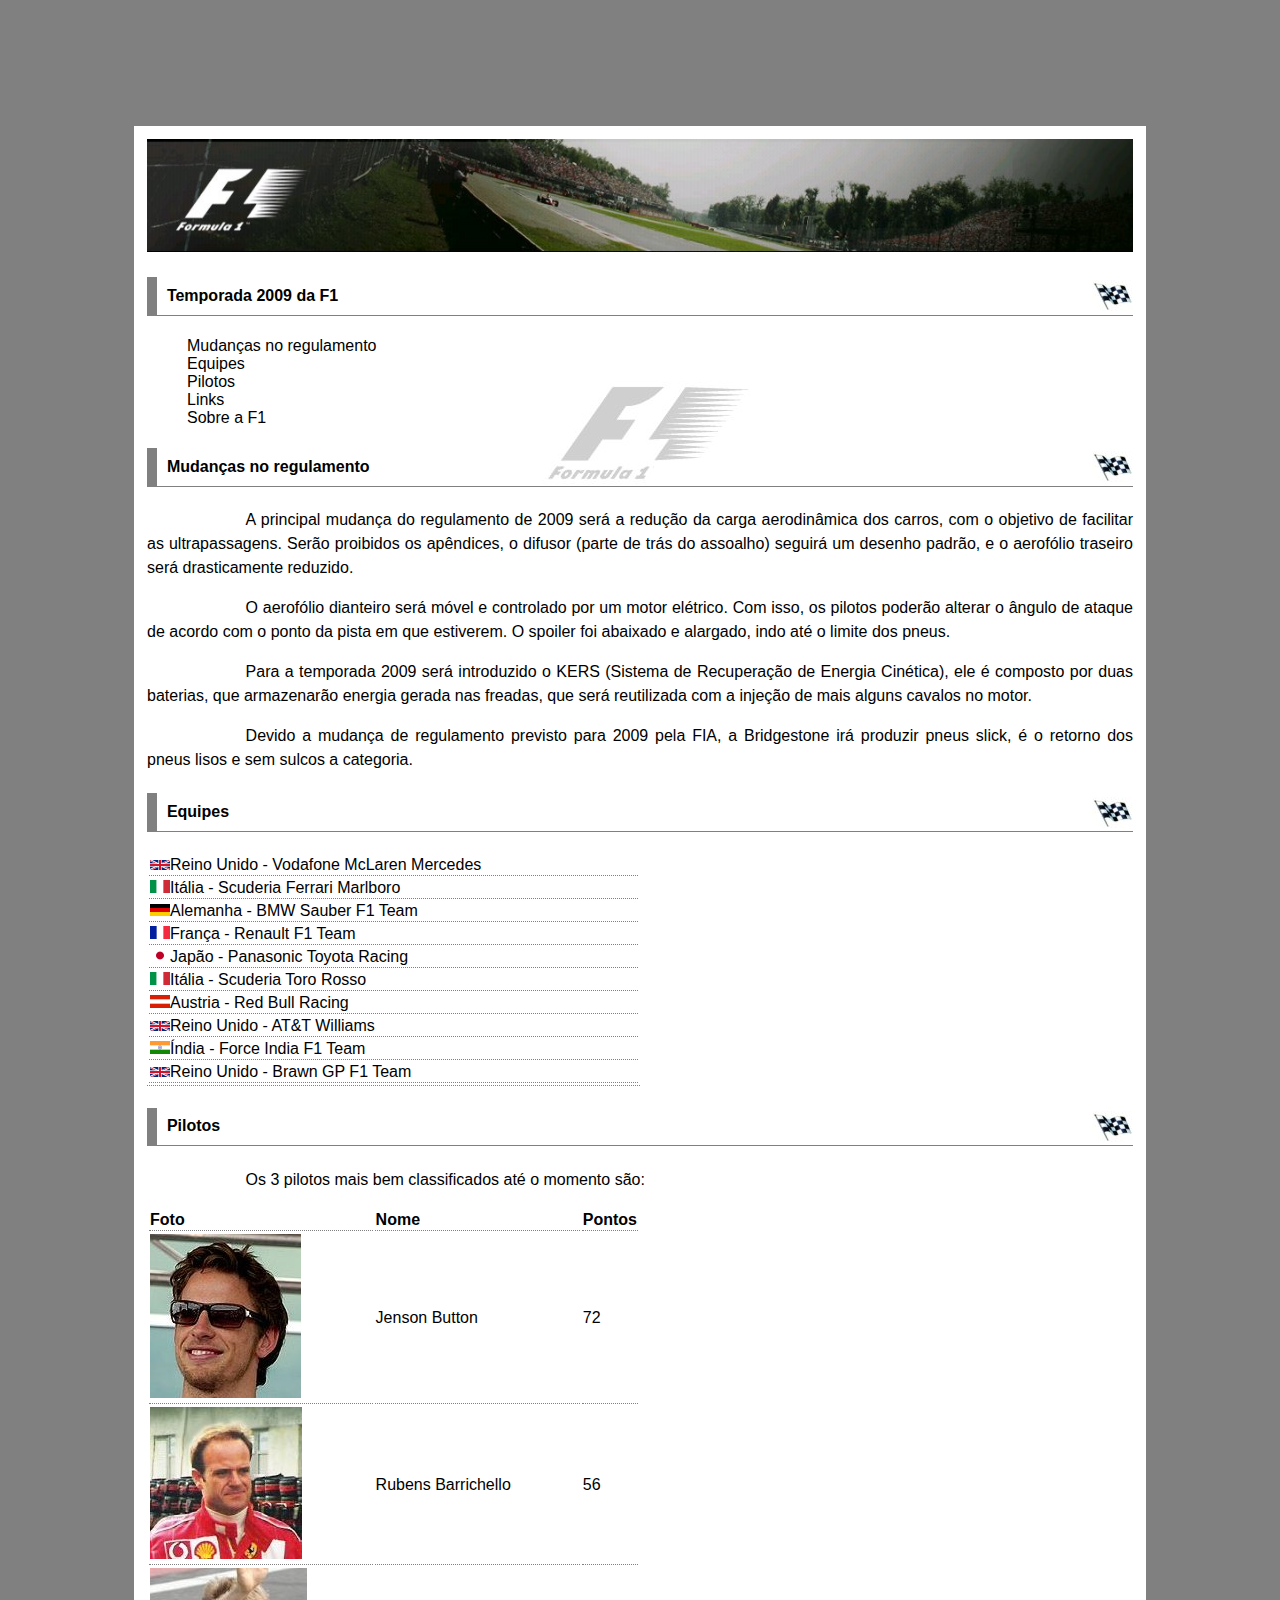
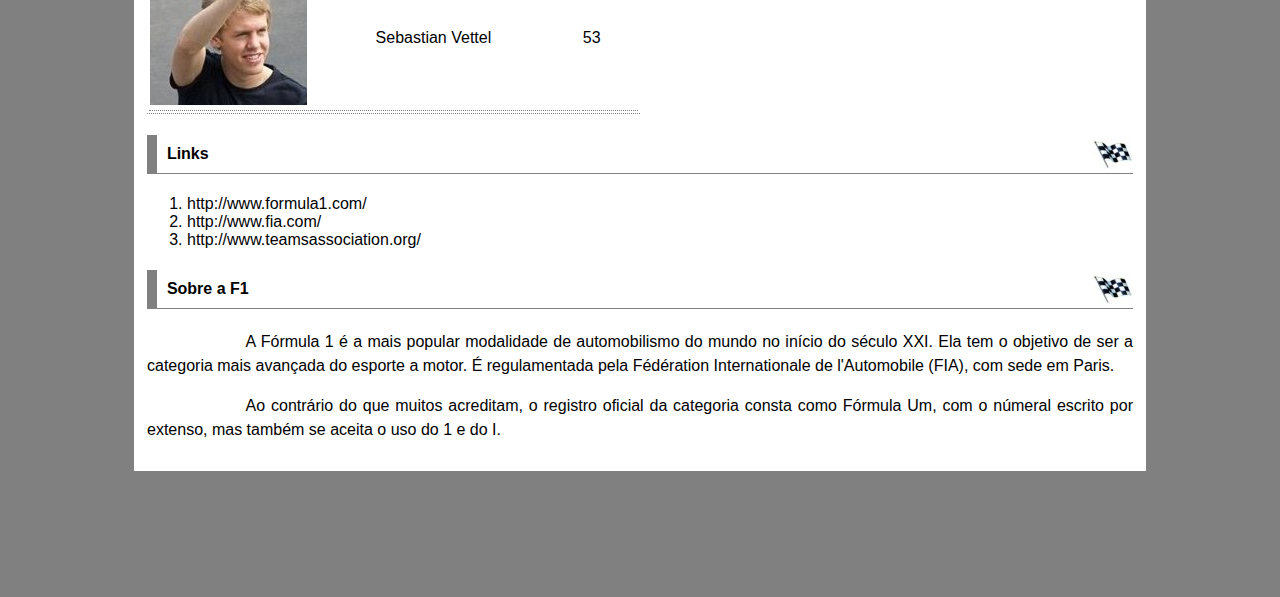
<file: Atividade 2- página Fórmula 1/index.html>
<!DOCTYPE html>
<html lang="pt-br">

<head>
    <meta charset="UTF-8">
    <meta http-equiv="X-UA-Compatible" content="IE=edge">
    <meta name="viewport" content="width=device-width, initial-scale=1.0">
    <link rel="stylesheet" href="stylo.css"> <!--ligando arquivo html ao arquivo css-->
    <title>Fórmula 1</title>
</head>

<body>
    <!-- todo o conteúdo está dentro de uma div class "container" -->
    <div class="container">
        <!--início do cabeçalho-->
        <header>
            <img class="imagem-topo" src="imagens/titulo-f1.jpg" alt="fórmula 1">
        </header>
        <!--fim do cabeçalho-->

        <!--início da div principal (main)-->
        <div class="main">
            <article>
                <h4>Temporada 2009 da F1</h4>
                <!--cada link leva para um artigo(tag article) logo abaixo (links verticais)-->
                <ul class="list-menu">
                    <li><a href="#mudancas"> Mudanças no regulamento</a></li>
                    <li><a href="#equipes">Equipes</a></li>
                    <li><a href="#pilotos">Pilotos</a></li>
                    <li><a href="#links">Links</a></li>
                    <li><a href="#f1">Sobre a F1</a></li>
                </ul>
            </article>
            <article>
                <h4><a id="mudancas">Mudanças no regulamento</a></h4>
                <p>A principal mudança do regulamento de 2009 será a redução da carga
                    aerodinâmica dos carros, com o objetivo de facilitar as ultrapassagens.
                    Serão proibidos os apêndices, o difusor (parte de trás do assoalho)
                    seguirá um desenho padrão, e o aerofólio traseiro será drasticamente
                    reduzido.</p>

                <p>O aerofólio dianteiro será móvel e controlado por um motor elétrico. Com
                    isso, os pilotos poderão alterar o ângulo de ataque de acordo com o
                    ponto da pista em que estiverem. O spoiler foi abaixado e alargado, indo
                    até o limite dos pneus.</p>

                <p>Para a temporada 2009 será introduzido o KERS (Sistema de Recuperação de
                    Energia Cinética), ele é composto por duas baterias, que armazenarão
                    energia gerada nas freadas, que será reutilizada com a injeção de mais
                    alguns cavalos no motor.</p>

                <p>Devido a mudança de regulamento previsto para 2009 pela FIA, a
                    Bridgestone irá produzir pneus slick, é o retorno dos pneus lisos e sem
                    sulcos a categoria.</p>
            </article>
            <article>
                <h4><a id="equipes">Equipes</a></h4>
                <!--início da tabela "Equipes"-->
                <table class="table-equipes">
                <!--dentro de cada uma das 8 linhas, há uma única coluna com uma imagem seguida de texto-->
                    <tr>
                        <td><img src="imagens/reinounido.png" alt="bandeira do Reino Unido">Reino Unido - Vodafone
                            McLaren Mercedes</td>
                    </tr>
                    <tr>
                        <td><img src="imagens/italia.png" alt="bandeira da Itália">Itália - Scuderia Ferrari Marlboro
                        </td>
                    </tr>
                    <tr>
                        <td><img src="imagens/alemanha.png" alt="bandeira da Alemanha">Alemanha - BMW Sauber F1 Team
                        </td>
                    </tr>
                    <tr>
                        <td><img src="imagens/franca.png" alt="bandeira da França">França - Renault F1 Team</td>
                    </tr>
                    <tr>
                        <td><img src="imagens/japao.png" alt="bandeira do Japão">Japão - Panasonic Toyota Racing</td>
                    </tr>
                    <tr>
                        <td><img src="imagens/italia.png" alt="bandeira da Itália">Itália - Scuderia Toro Rosso</td>
                    </tr>
                    <tr>
                        <td><img src="imagens/austria.png" alt="bandeira da Áustria">Austria - Red Bull Racing
                        </td>
                    </tr>
                    <tr>
                        <td><img src="imagens/reinounido.png" alt="bandeira do Reino Unido">Reino Unido - AT&T Williams
                        </td>
                    </tr>
                    <tr>
                        <td><img src="imagens/india.png" alt="bandeira da Índia">Índia - Force India F1 Team
                        </td>
                    </tr>
                    <tr>
                        <td><img src="imagens/reinounido.png" alt="bandeira do Reino Unido">Reino Unido - Brawn GP F1
                            Team
                        </td>
                    </tr>
                </table>
                <!--fim da tabela "Equipes"-->
            </article>
            <article>
                <h4><a id="pilotos">Pilotos</a></h4>
                <p>Os 3 pilotos mais bem classificados até o momento são:</p>
                <!--início de tabela "Pilotos"-->
                <table class="table-pilotos">
                <!--dentro de cada uma das 4 linhas, há 3 tabelas -->
                    <tr class="table-cabecalho">
                        <td>Foto</td>
                        <td>Nome</td>
                        <td>Pontos</td>
                    </tr>
                    <tr>
                        <td><img src="imagens/button.jpg" alt="Jenson Button"></td>
                        <td>Jenson Button</td>
                        <td>72</td>
                    </tr>
                    <tr>
                        <td><img src="imagens/barrichello.jpg" alt="Rubens Barrichello"></td>
                        <td>Rubens Barrichello</td>
                        <td>56</td>
                    </tr>
                    <tr>
                        <td><img src="imagens/vettel.jpg" alt="Sebastian Vettel"></td>
                        <td>Sebastian Vettel</td>
                        <td>53</td>
                    </tr>
                </table>
                <!--fim da tabela "Pilotos"-->
            </article>
            <article>
                <h4><a id="links">Links</a></h4>
                <!--criando a classe de lista dos links -->
                <ul class="list-links">
                    <li><a href="http://www.formula1.com">http://www.formula1.com/</a></li>
                    <li><a href="http://www.fia.com/">http://www.fia.com/</a></li>
                    <li><a href="http://www.teamsassociation.org/">http://www.teamsassociation.org/</a></li>
                </ul>
                <!--fim class "list-links"-->
            </article>
        </div>
        <!--fim da div principal-->

        <!--a tag article "Sobre a F1" está dentro de uma tag footer-->
        <footer>
            <h4><a id="f1">Sobre a F1</a></h4>
            <p>A Fórmula 1 é a mais popular modalidade de automobilismo do mundo no
                início do século XXI. Ela tem o objetivo de ser a categoria mais
                avançada do esporte a motor. É regulamentada pela Fédération
                Internationale de l'Automobile (FIA), com sede em Paris.</p>
            <p>Ao contrário do que muitos acreditam, o registro oficial da categoria
                consta como Fórmula Um, com o númeral escrito por extenso, mas também se
                aceita o uso do 1 e do I.</p>
        </footer>

    <!--fim da div class "container"-->    
    </div>


</body>

</html>
</file>
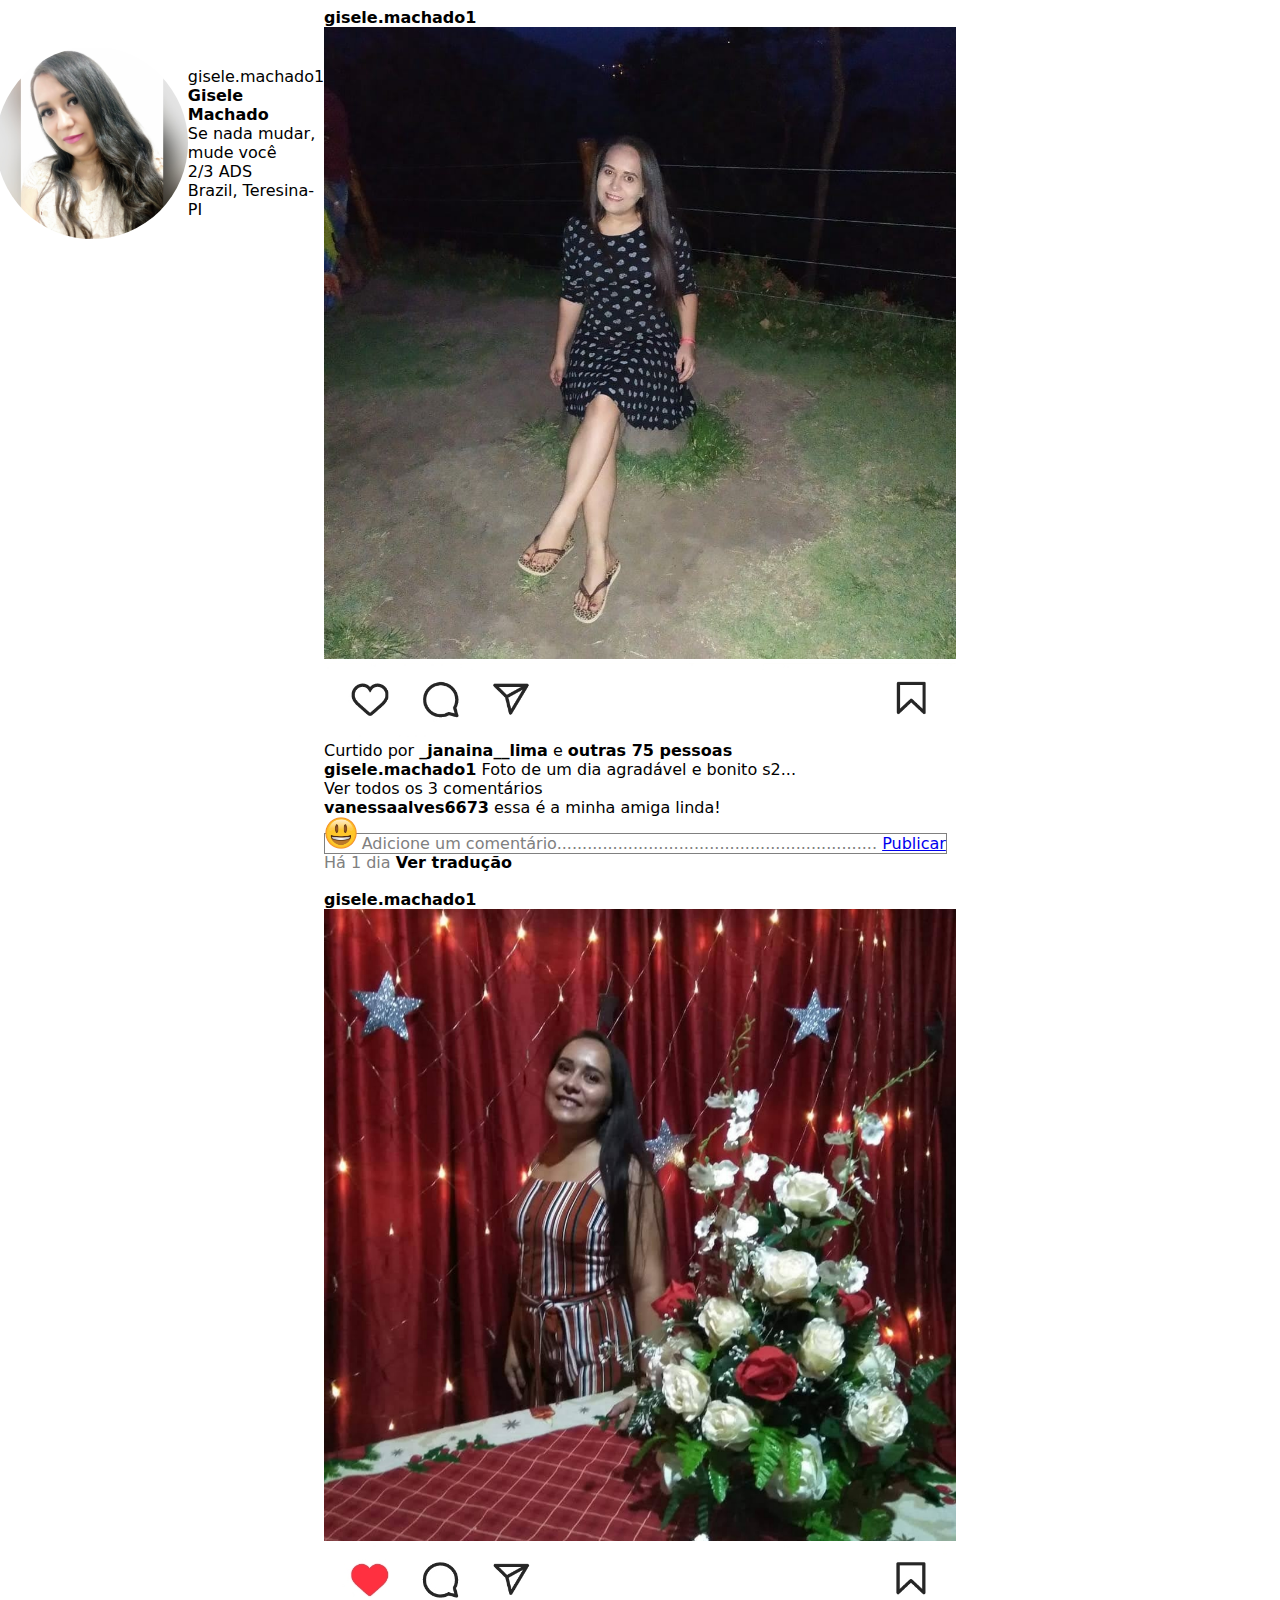
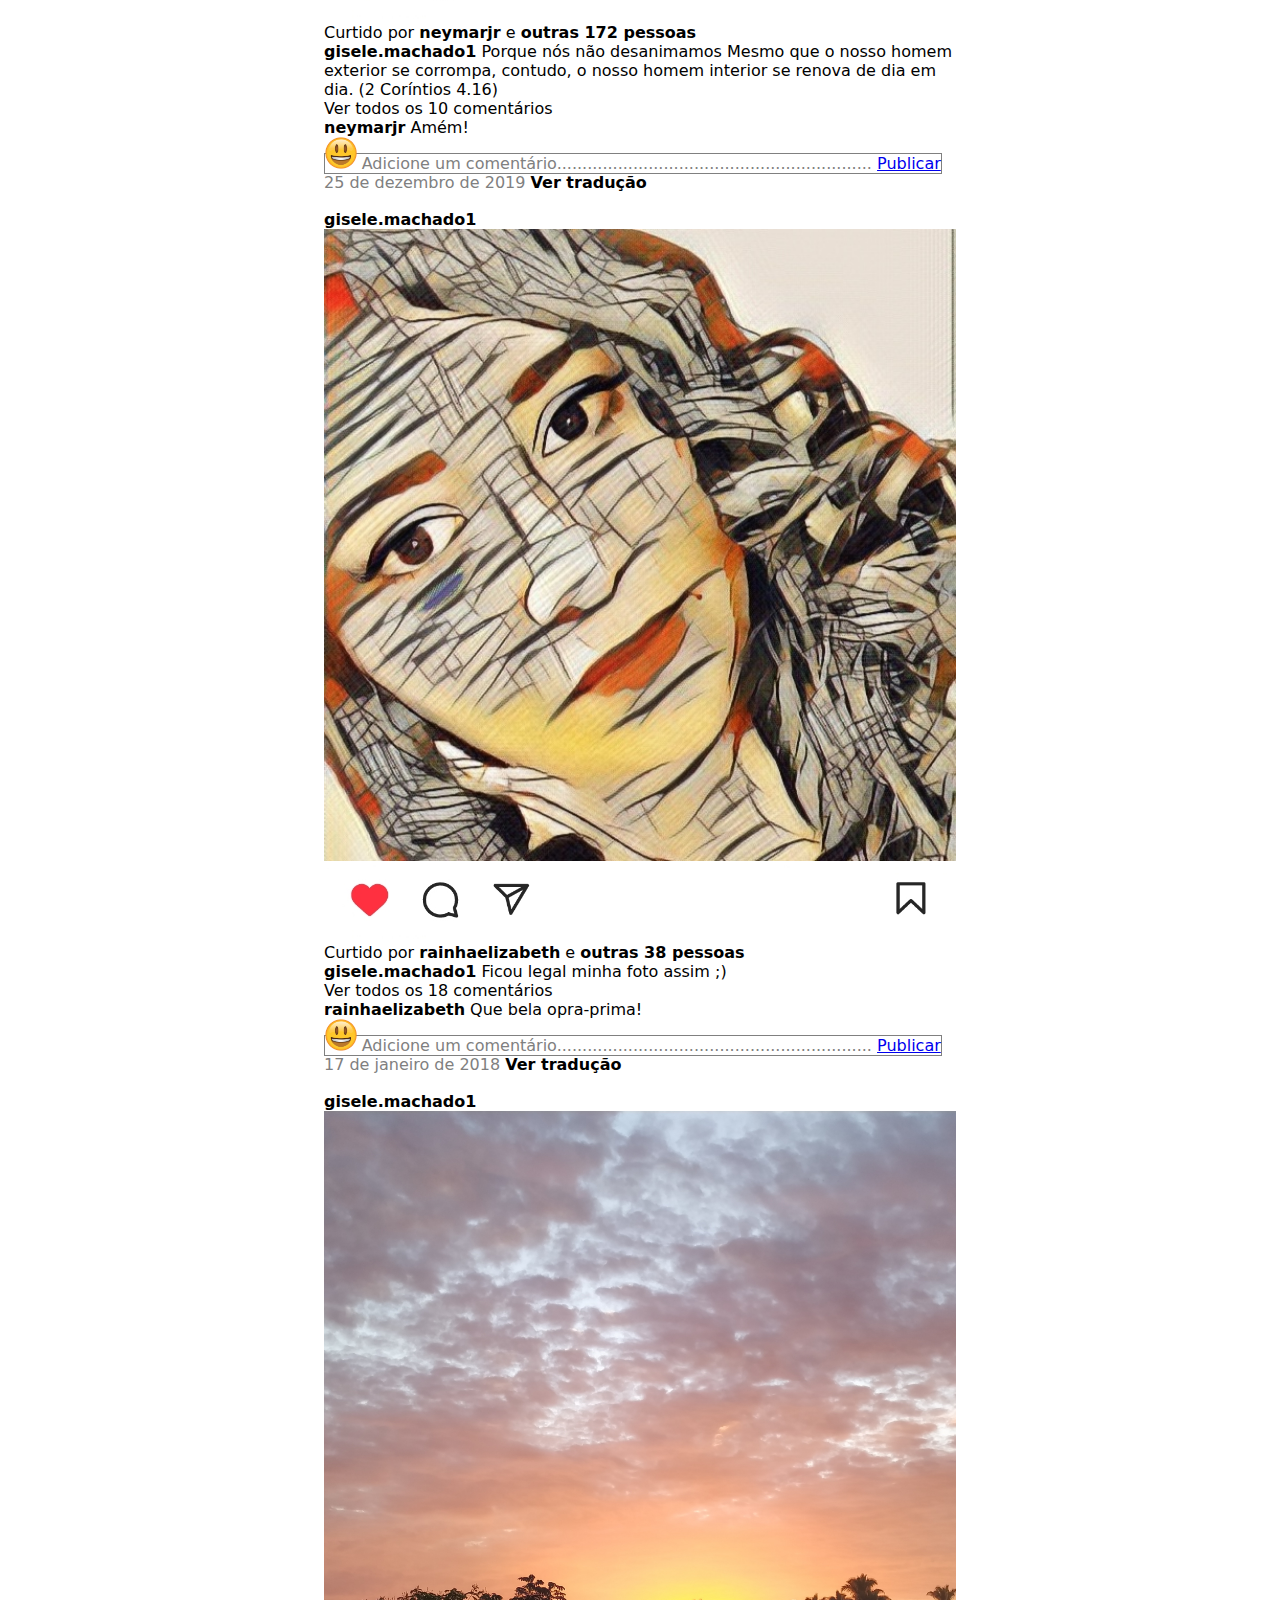
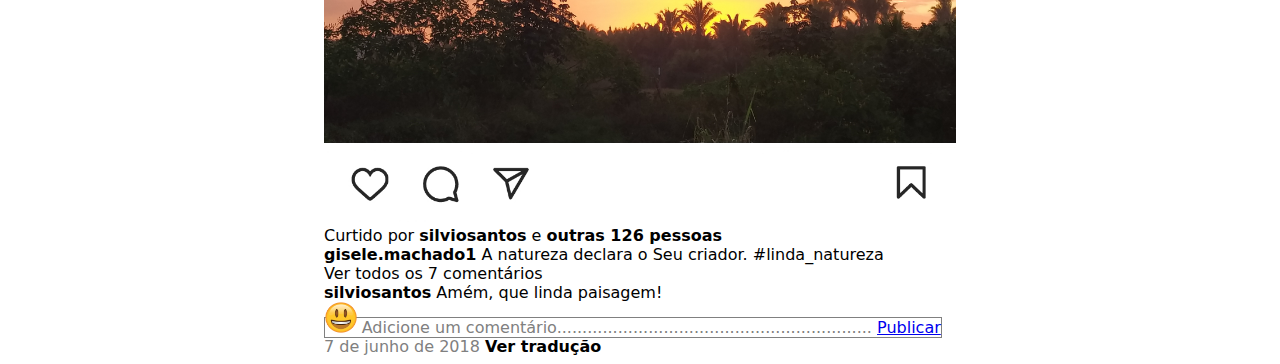
<file: Atividade 1 - página do Instagram/Minha página Instagram.html>
<!doctype html>
<html lang="pt-BR">

<head>
    <meta charset="utf-8"/>
    <title>Minha página: Instagram</title>
    <style>
    .quadro_esquerda {
        position:absolute;
        left: 5%;
        width: 15%;
        height: 30%;
        border-radius: 50%;
        
        display: flex;
        justify-content: center;
        align-items: center;
    }

    .quadro_esquerda img {
        
        border-radius: 50%;
        width: 100%;
    }

    .quadro_principal {
        position: relative;
        text-align:left;
        left: 25%;
        width: 50%;
    }

    .quadro_principal img {
        width: 100%;
        position:relative; 
    }

    .subquadro_principal {
        position: relative;
        text-align: left;
        left: 25%;
        width: 50%;
    }

    .subquadro_principal img {
        width: 5%;
    }

    p, div{
        font-family: system-ui, -apple-system, BlinkMacSystemFont, 'Segoe UI', Roboto, Oxygen, Ubuntu, Cantarell, 'Open Sans', 'Helvetica Neue', sans-serif;
    }

    .negrito{
        font-weight: bold;
        color:black;
    }
    .cinza{
        color:grey;
    }
    .borda_cinza{
        border-style: solid;
        color: gray;
        border-width: 1px;

    }
    </style>
</head>

<body>

    <div class="quadro_esquerda">
        <img src="imagem/img6.jpg" alt="Imagem de Gisele num passeio" />
        <p class="texto_perfil">gisele.machado1 <br/>
            <span class="negrito">Gisele Machado </span><br/>
            Se nada mudar, mude você<br/>
            2/3 ADS <br/>
            Brazil, Teresina-PI <br/>
        </p>
    
    </div>
    
    <div class="quadro_principal">
        <div class="negrito"> gisele.machado1</div>
        <img src="imagem/img4.jpg" alt="Foto de Gisele" />
    </div>
    <div class="quadro_principal">
        <img src="imagem/iconeinsta1.png" alt="Foto de Gisele" />
    </div>

    <div class="subquadro_principal">
        <div>
            Curtido por <span class="negrito">_janaina__lima</span> e <span class="negrito">outras 75 pessoas</span><br/>
            
            <span class="negrito">gisele.machado1</span> Foto de um dia agradável e bonito s2...
            <br>Ver todos os 3 comentários
            <br><span class="negrito">vanessaalves6673</span> essa é a minha amiga linda!<br/>

            <span class="borda_cinza">

                <img src="imagem/emoji_feliz.png" alt="Emoji de sorriso" />
                Adicione um comentário...............................................................
                <a href="#">Publicar</a>
            </span><br/>
        <span class="cinza">Há 1 dia </span> 
        <span class="negrito">Ver tradução </span>

            
        </div>
    </div>

    <br/>
    <div class="quadro_principal">
        <div class="negrito"> gisele.machado1</div>
        <img src="imagem/img3.jpg" alt="Foto de Gisele" />
    </div>
    <div class="quadro_principal">
        <img src="imagem/iconeinsta2.png" alt="Foto de Gisele" />
    </div>

    <div class="subquadro_principal">
        <div>
            Curtido por <span class="negrito">neymarjr</span> e <span class="negrito">outras 172 pessoas</span><br/>
            
            <span class="negrito">gisele.machado1</span> Porque nós não desanimamos Mesmo que o nosso homem exterior se corrompa,
            contudo, o nosso homem interior se renova de dia em dia. (2 Coríntios 4.16)
            <br>Ver todos os 10 comentários
            <br><span class="negrito">neymarjr</span> Amém!<br/>

            <span class="borda_cinza">

                <img src="imagem/emoji_feliz.png" alt="Emoji de sorriso" />
                Adicione um comentário..............................................................
                <a href="#">Publicar</a>
            </span><br/>
        <span class="cinza">25 de dezembro de 2019 </span> 
        <span class="negrito">Ver tradução </span>

            
        </div>
    </div>

    <br/>
    <div class="quadro_principal">
        <div class="negrito"> gisele.machado1</div>
        <img src="imagem/img2.jpg" alt="Foto de Gisele" />
    </div>
    <div class="quadro_principal">
        <img src="imagem/iconeinsta2.png" alt="Foto de Gisele" />
    </div>

    <div class="subquadro_principal">
        <div>
            Curtido por <span class="negrito">rainhaelizabeth</span> e <span class="negrito">outras 38 pessoas</span><br/>
            
            <span class="negrito">gisele.machado1</span> Ficou legal minha foto assim ;)
            <br>Ver todos os 18 comentários
            <br><span class="negrito">rainhaelizabeth</span> Que bela opra-prima!<br/>

            <span class="borda_cinza">

                <img src="imagem/emoji_feliz.png" alt="Emoji de sorriso" />
                Adicione um comentário..............................................................
                <a href="#">Publicar</a>
            </span><br/>
        <span class="cinza"> 17 de janeiro de 2018 </span> 
        <span class="negrito">Ver tradução </span>

            
        </div>
    </div>

    <br/>
    <div class="quadro_principal">
        <div class="negrito"> gisele.machado1</div>
        <img src="imagem/img1.jpg" alt="Foto de Gisele" />
    </div>
    <div class="quadro_principal">
        <img src="imagem/iconeinsta1.png" alt="Foto de Gisele" />
    </div>

    <div class="subquadro_principal">
        <div>
            Curtido por <span class="negrito">silviosantos</span> e <span class="negrito">outras 126 pessoas</span><br/>
            
            <span class="negrito">gisele.machado1</span> A natureza declara o Seu criador. #linda_natureza
            <br>Ver todos os 7 comentários
            <br><span class="negrito">silviosantos</span> Amém, que linda paisagem!<br/>

            <span class="borda_cinza">

                <img src="imagem/emoji_feliz.png" alt="Emoji de sorriso" />
                Adicione um comentário..............................................................
                <a href="#">Publicar</a></span><br/>
        <span class="cinza">7 de junho de 2018 </span> 
        <span class="negrito">Ver tradução </span>

            
        </div>
    </div>
</body>

</html>
</file>
<file: Atividade 2- página Fórmula 1/stylo.css>
body{
    background-color: gray; /*fundo da página cinza*/
    font-family: Arial, Helvetica, sans-serif;
}

.container{ /*todo o conteúdo está numa div "container" com:*/
            
    background-position:center; /*fundo centralizado*/
    background-color: white;   /* cor de fundo branca*/
    background-image: url('imagens/fundo-f1.jpg'); /* imagem de fundo: f1*/
    background-repeat: no-repeat; /* fundo sem repetição*/
    position:center; /*posição centralizada*/
    margin: 10%; /*todas as margens externas com 10%*/
    padding: 1%; /*define as margens internas da div*/
    background-attachment: fixed; /* a imagem de fundo fica fixa */
    
}

.main{            /*div main (principal) com:*/
    width: 100%;  /*largura de 100%*/
    margin: auto; /*margem externa auto*/
}

.imagem-topo{     /*classe imagem-topo, dentro da tag header*/
    width: 100%;  /*largura de 100%*/
    margin: auto; /*margem externa auto*/
}

h4{ /*Cada “tópico” é um h4 com*/
    
    border-left: 10px solid gray;   /*borda lateral direita de 10px*/
    border-bottom: 1px solid gray;  /*borda inferior de 1 px*/
    padding: 1%;                      /*espaçamento interno do conteúdo até a borda: 1%*/
    background-image: url('imagens/bandeira1.jpg'); /*figura com uma bandeira como background*/
    background-position: right;       /*figura alinhada à direita*/
    background-repeat: no-repeat;     /*figura sem repetição*/
}

p{ /*parágrafo*/
    text-indent: 10%; /*indentação dos parágrafos*/
    line-height: 1.5; /*espaço entrelinhas: 1.5*/
    text-align: justify; /*parágrafo justificado*/   
}

.list-menu{ /*classe que formata a lista que está no menu superior*/
    list-style: none; /*nenhuma formatação*/
}

.list-links{ /*classe que formata a lista que está no tópico "Links"*/
    list-style-type: decimal; /*estilo da lista do tipo decimal: 1, 2, 3...*/
}

.table-equipes, .table-pilotos, td{ /*classe da tabela "Equipes", tabela "Pilotos"
                                    e tag td(table date:colunas), respectivamente*/
    border-bottom: 1px dotted gray; /*borda inferior de cor cinza, pontilhada, espessura: 1px*/
    width: 50%; /*largura que a tabela ocupa: 50%*/
}


.table-cabecalho{        /*classe que formata o cabeçalho da tabela "Pilotos"*/
    font-weight: bolder; /*deixa o texto em negrito*/
}

a:link, a:visited{    /* --> alink: estado inicial(não visitado) -  avisited: quando o link é visitado*/
    text-decoration: none; /*sem decoração: remove sublinhado dos links*/
    color: black;
} 

a:hover{                         /* --> com o mouse sobre o link - */
    color: rgb(142, 135, 39);  /*cor que o link fica com o mouse sobre ele*/
    text-decoration: underline;  /*estilo que o link fica com o mouse sobre ele: sublinhado*/
}
</file>
